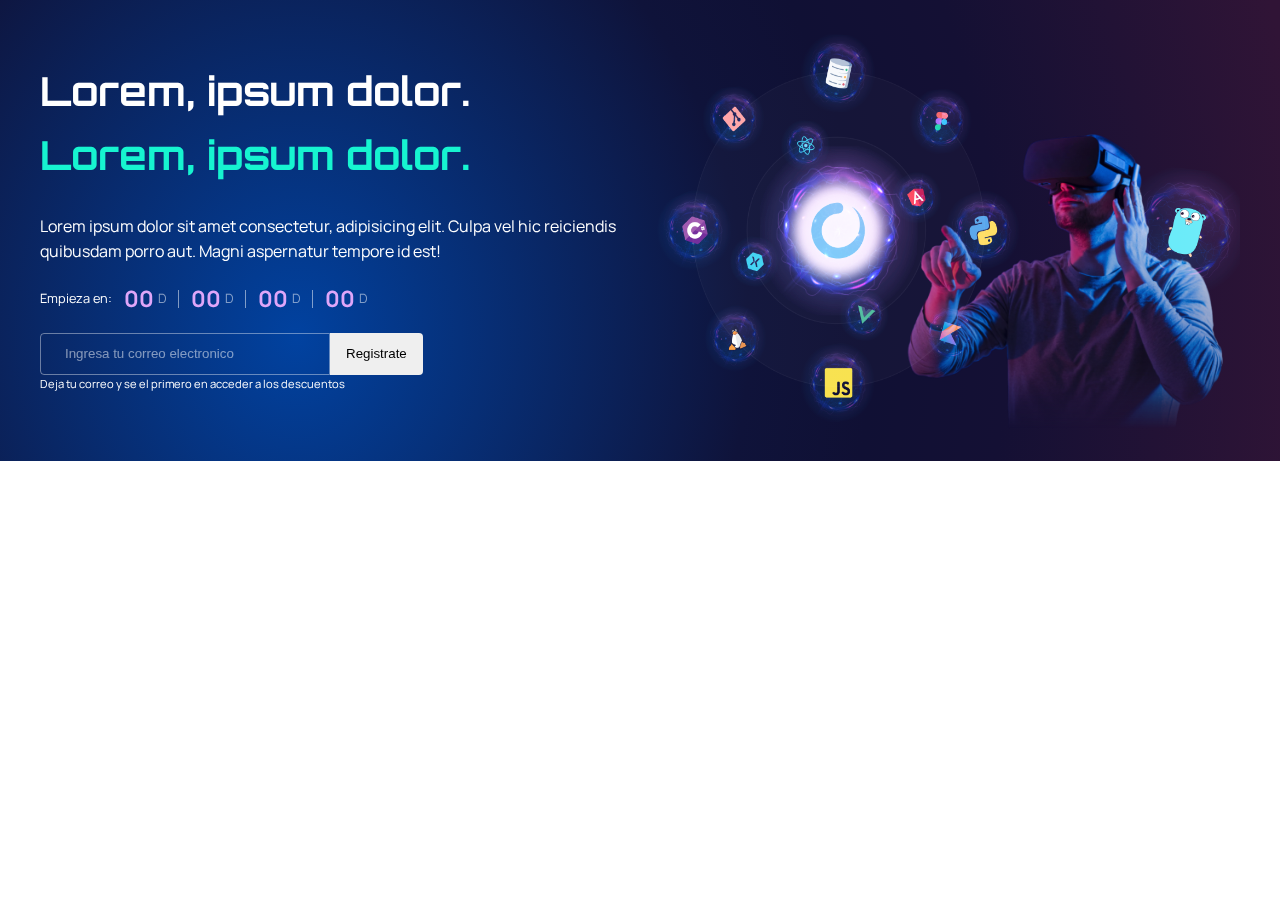
<file: index.html>
<!DOCTYPE html>
<html lang="en">
<head>
    <meta charset="UTF-8">
    <meta http-equiv="X-UA-Compatible" content="IE=edge">
    <meta name="viewport" content="width=device-width, initial-scale=1.0">
    <title>Landing Page</title>
    <link rel="stylesheet" href="style.css">
    <link rel="stylesheet" href="banner.css">
    <link rel="stylesheet" href="graphic.css">
</head>
<body>
    <section class="main-banner">
        <!-- grid container -->
        <div class="grid-container">
            <!-- banner-container -->
            <div class="content">
                <!-- Titulo -->
                <h1 class="title s-center">
                    <span class="line-1">Lorem, ipsum dolor.</span>
                    <br>
                    <span class="line-2">Lorem, ipsum dolor.</span>
                </h1>
                
                <!-- Description -->
                <p class="description s-center">
                    Lorem ipsum dolor sit amet consectetur, adipisicing elit. Culpa vel hic reiciendis quibusdam porro aut. Magni aspernatur tempore id est!
                </p>

                <div class="countdown flex">
                    <span>Empieza en:</span>
                    <div class="flex">
                        <div class=" countdown-item flex">
                            <span class="countdown-number">00</span>
                            <span class="countdown-letter">D</span>
                        </div>
                        <div class=" countdown-item flex">
                            <span class="countdown-number">00</span>
                            <span class="countdown-letter">D</span>
                        </div>
                        <div class=" countdown-item flex">
                            <span class="countdown-number">00</span>
                            <span class="countdown-letter">D</span>
                        </div>
                        <div class=" countdown-item flex">
                            <span class="countdown-number">00</span>
                            <span class="countdown-letter">D</span>
                        </div>
                    </div>
                </div>

                <!-- Seccion de formulario -->
                <div class="form-container s-center">
                    <!-- Formulario de inscripcion -->
                    <form action="" class="form">
                        <input type="text" class="input" name="email" required placeholder="Ingresa tu correo electronico">
                        <button type="submit" class="button">Registrate</button>
                    </form>

                    <!-- Mensaje -->
                    <p class="form-hint s-center">Deja tu correo y se el primero en acceder a los descuentos</p>
                </div>
            </div>

            <!-- Grafico -->
            <div class="graphic">
                <img src="img/man.png" alt="tech man" class="graphic-man"/>
                <img src="img/go.png" alt="go icon" class="graphic-go absolute"/>
                <div class="graphic-circles absolute">
                    <img src="img/logo.png" alt="edteam logo" class="graphic-logo absolute">
                    <img src="img/power-circle-1.png" alt="" class="graphic-circle-1 absolute">
                    <img src="img/power-circle-2.png" alt="" class="graphic-circle-2 absolute">
                    <img src="img/energia.png" alt="" class="graphic-energy absolute">
                </div>
            </div>
        </div>

    </section>
</body>
</html>
</file>
<file: style.css>
@import url('https://fonts.googleapis.com/css2?family=Manrope:wght@400;700&family=Orbitron:wght@400;700&display=swap');

html, body{
    height: 100%;
    width: 100%;
    margin: 0;
}

body{
    font-family: Manrope, sans-serif;
    line-height: 1.6;
}

.s-center{
    text-align: center;
}

@media screen and (min-width:1024px){
    .s-center{
        text-align: left;
    }
}

.flex{
    display: flex;
}
</file>
<file: banner.css>
.main-banner{
    background: radial-gradient(79.43% 251.58% at 23.18% 73.07%, #0142a0 0, #0f133a 44.41%, #101034 56.43%, #141034 69.58%, #301436 100%);
    color: #fff;
    padding: 2rem 1rem;
}
@media screen and (min-width: 1024px){
    .grid-container{
        display: grid;
        grid-template-columns: repeat(2, 1fr);
        max-width: 1200px;
        margin: auto;
    }
}
/* titulo y descripcion */
.title{
    font-family: Orbitron, sans-serif;
    font-size: 1.5rem;
}

.line-2{
    color: #16f4d0;
}

.description{
    font-size: 0.8rem;
}

@media screen and (min-width: 1024px){
    .title{
        font-size: 2.5rem;
    }

    .description{
        font-size: 1rem;
    }
}

/* fin titulo y descripcion */

/* Inicio countdown */
.countdown{
    align-items: center;
    font-size: 0.8rem;
    margin-bottom: 1rem;
}

@media screen and (min-width: 1024px){
    .countdown{
        justify-content: flex-start;
    }
}

.countdown-item{
    padding: 0 .75rem;
    align-items: center;
    position: relative;

}

.countdown-item:not(:last-of-type):before{
    position: absolute;
    right: 0;
    content: "";
    display: block;
    width: 1px;
    height: 50%;
    background: #fff;
    opacity: .5;
}

.countdown-number{
    font-size: 1.75em;
    font-weight: 700;
    margin-right: .25rem;
    color: #dfa6f9;
}

.countdown-letter{
    opacity: .5;
}

/* Fin countdown */
.form-container{
    height: 2.5rem;
    margin-bottom: 2rem;
}

.form{
    display: inline-flex;
}

.input{
    line-height: 2.5rem;
    width: 15rem;
    background: none;
    border: 1px solid rgba(255,255,255,.4);
    padding: 0 1.5rem;
    border-radius: .25rem 0 0 .25rem;
}

.input::placeholder{
    color: rgba(255,255,255, .5);
}

.button{
    padding: 0 1rem;
    border: none;
    border-radius: 0 .25rem 0.25rem 0;
}

.form-hint{
    font-size: .7rem;
    margin: 0 0 1rem;
}
</file>
<file: graphic.css>
.graphic{
    position: relative;
    display: grid;
    padding-top: 3rem;
    grid-template-columns: 1fr 75%;
    overflow: hidden;
}

.graphic-man{
    width: 100%;
    grid-column-start: 2;
}
.absolute{
    position: absolute
}

.graphic-go{
    width: 27%;
    mix-blend-mode:screen;
    position: absolute;
    top: 8%;
    right: -4%;
    
}

@media screen and (min-width:1024px){
    .graphic-go{
        top:-6%
    }
}

.graphic-circles{
    height: 100%;
    aspect-ratio: 1/1;
}

.graphic-circles img{
    width: 100%;
    height: 100%;
    mix-blend-mode:screen;
}

.graphic-energy{
    animation: turn1 10s linear infinite;
}

.graphic-circle-2{
    animation: turn1 26s linear infinite;
}

.graphic-circle-1{
    animation: turn2 16s linear infinite;
}

@keyframes turn1{
    to{
        transform: rotate(1turn)
    }
}

@keyframes turn2{
    to{
        transform: rotate(-1turn)
    }
}
</file>
